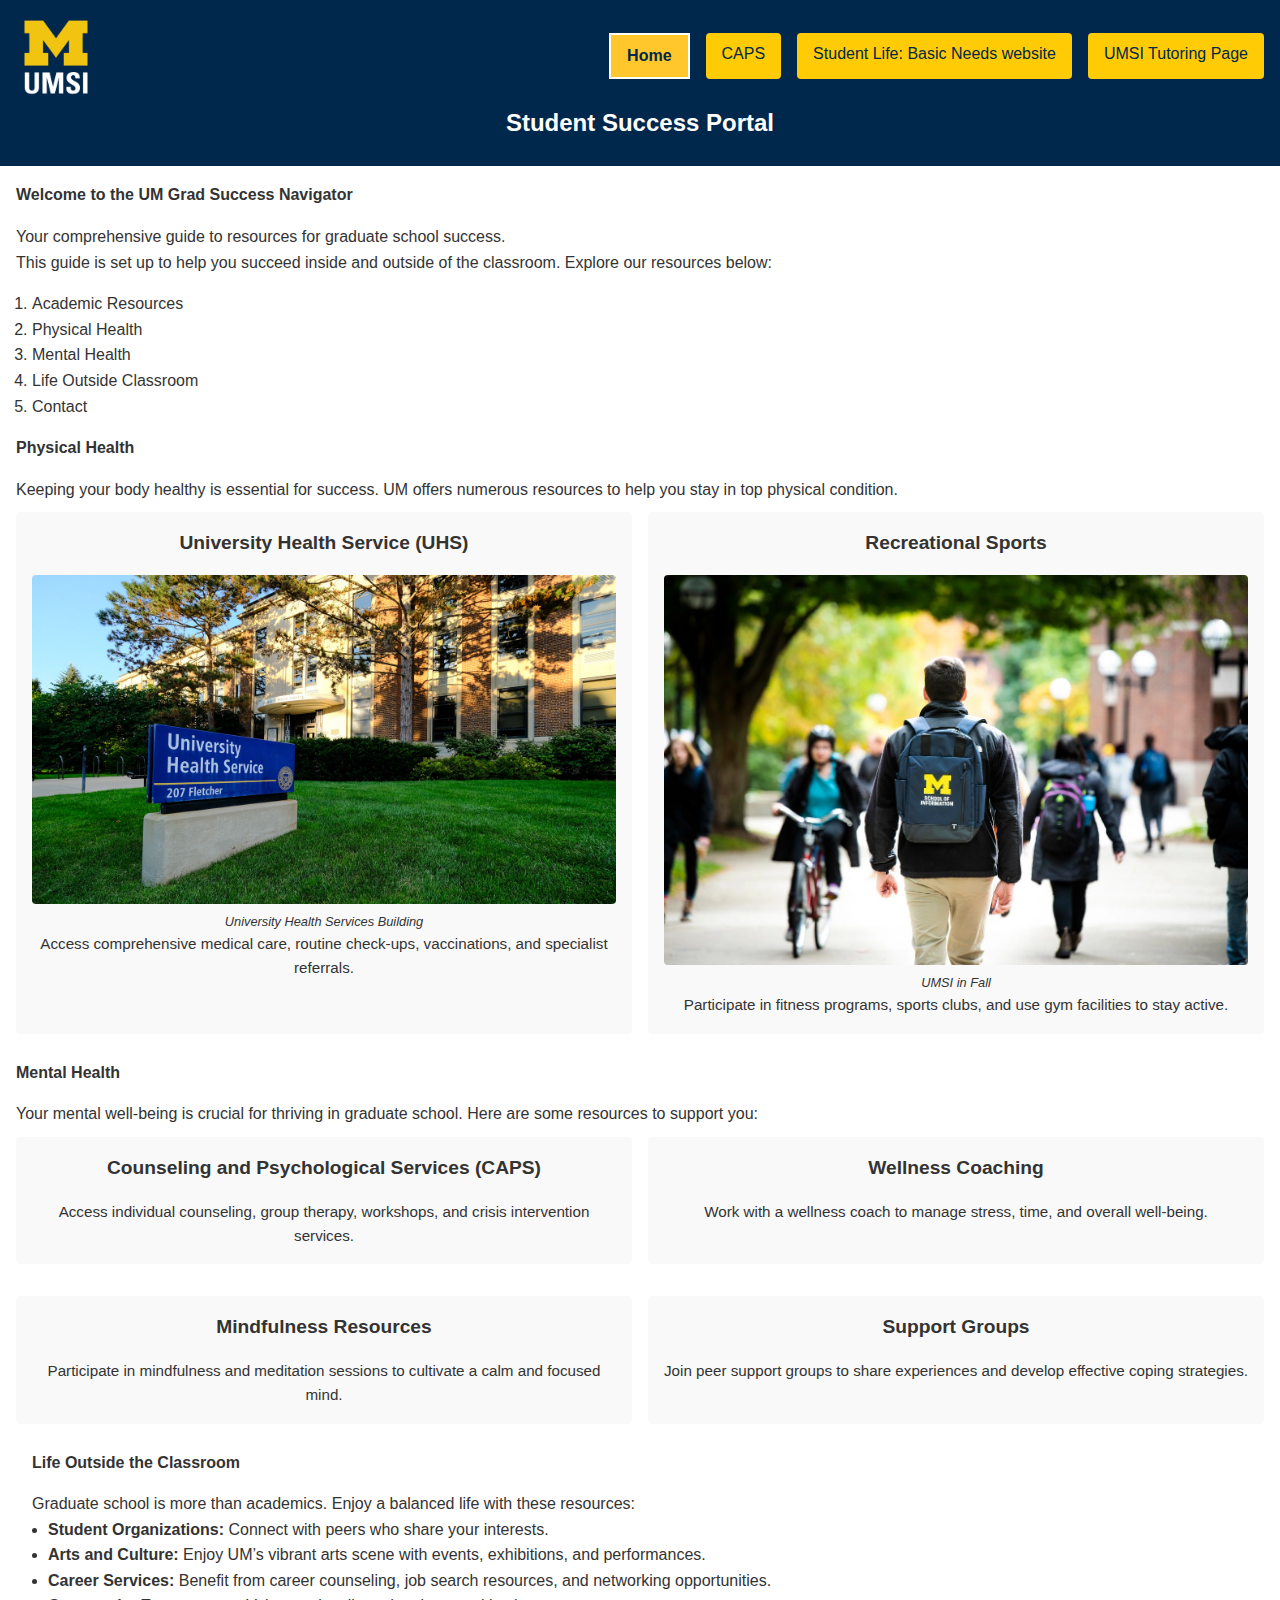
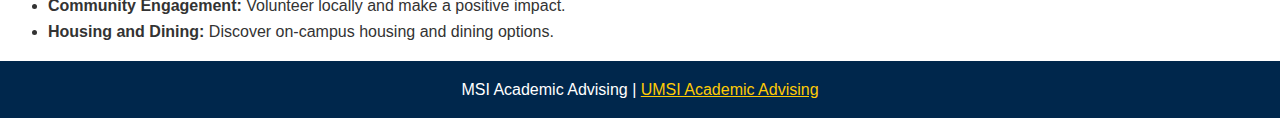
<file: index.html>
<!DOCTYPE html>
<html lang="en">

<head>
    <meta charset="UTF-8">
    <meta name="viewport" content="width=device-width, initial-scale=1.0, viewport-fit=cover">
    <link rel="stylesheet" type="text/css" href="css/html5reset.css">
    <link rel="stylesheet" type="text/css" href="css/style.css">
    <title>Student Success Portal</title>
</head>

<body>
    <header>
        <div class="skip"><a href="#main">Skip to Main Content</a></div>
        <div class="header-container">
            <div class="logo">
                <img src="images/UMSI_signature_vertical_informal_solidblue.jpg" alt="UMSI Logo">
            </div>
            <nav class="main-nav" aria-label="Primary Navigation">
                <ul>
                    <li><a href="index.html" class="active" aria-current="page">Home</a></li>
                    <li><a href="CAPS.html">CAPS</a></li>
                    <li><a href="Student_life_basicneeds.html">Student Life: Basic Needs website</a></li>
                    <li><a href="UMSI_tutoring.html">UMSI Tutoring Page</a></li>
                </ul>
            </nav>
        </div>
        <h1>Student Success Portal</h1>
    </header>
   <main class="container" id="main">
      <!-- Welcome Section -->
      <section class="welcome">
        <h2>Welcome to the UM Grad Success Navigator</h2>
        <p>Your comprehensive guide to resources for graduate school success.</p>
        <p>
          This guide is set up to help you succeed inside and outside of the
          classroom. Explore our resources below:
        </p>
        <ol>
          <li>Academic Resources</li>
          <li>Physical Health</li>
          <li>Mental Health</li>
          <li>Life Outside Classroom</li>
          <li>Contact</li>
        </ol>
      </section>

      <!-- Physical Health Section -->
      <section class="physical-health">
        <h2>Physical Health</h2>
        <p>
          Keeping your body healthy is essential for success. UM offers numerous
          resources to help you stay in top physical condition.
        </p>
        <div class="grid-cards">
          <article class="card">
            <h3>University Health Service (UHS)</h3>
            <figure>
              <img src="images/UHS.jpg" alt="University Health Services building" />
              <figcaption>University Health Services Building</figcaption>
            </figure>
            <p>
              Access comprehensive medical care, routine check-ups, vaccinations,
              and specialist referrals.
            </p>
          </article>
          <article class="card">
            <h3>Recreational Sports</h3>
            <figure>
              <img
                src="images/UMSI_CampusFall_UMSIBackpack_02.jpg"
                alt="Student with a UMSI backpack in fall"
              />
              <figcaption>UMSI in Fall</figcaption>
            </figure>
            <p>
              Participate in fitness programs, sports clubs, and use gym facilities
              to stay active.
            </p>
          </article>
        </div>
      </section>

      <!-- Mental Health Section -->
      <section class="mental-health">
        <h2>Mental Health</h2>
        <p>
          Your mental well-being is crucial for thriving in graduate school. Here
          are some resources to support you:
        </p>
        <div class="grid-cards">
          <article class="card">
            <h3>Counseling and Psychological Services (CAPS)</h3>
            <p>
              Access individual counseling, group therapy, workshops, and crisis
              intervention services.
            </p>
          </article>
          <article class="card">
            <h3>Wellness Coaching</h3>
            <p>
              Work with a wellness coach to manage stress, time, and overall
              well-being.
            </p>
          </article>
          <article class="card">
            <h3>Mindfulness Resources</h3>
            <p>
              Participate in mindfulness and meditation sessions to cultivate a
              calm and focused mind.
            </p>
          </article>
          <article class="card">
            <h3>Support Groups</h3>
            <p>
              Join peer support groups to share experiences and develop effective
              coping strategies.
            </p>
          </article>
        </div>
      </section>

      <!-- Life Outside Classroom Section -->
      <section class="life-outside">
        <h2>Life Outside the Classroom</h2>
        <p>
          Graduate school is more than academics. Enjoy a balanced life with these
          resources:
        </p>
        <ul>
          <li>
            <strong>Student Organizations:</strong> Connect with peers who share your interests.
          </li>
          <li>
            <strong>Arts and Culture:</strong> Enjoy UM’s vibrant arts scene with events,
            exhibitions, and performances.
          </li>
          <li>
            <strong>Career Services:</strong> Benefit from career counseling, job search
            resources, and networking opportunities.
          </li>
          <li>
            <strong>Community Engagement:</strong> Volunteer locally and make a positive impact.
          </li>
          <li>
            <strong>Housing and Dining:</strong> Discover on-campus housing and dining options.
          </li>
        </ul>
      </section>
    </main>

    <footer>
      <p>
        MSI Academic Advising |
        <a
          href="https://sites.google.com/umich.edu/msiacademicadvising/student-support-resources"
          >UMSI Academic Advising</a
        >
      </p>
    </footer>
  </body>
</html>
</file>
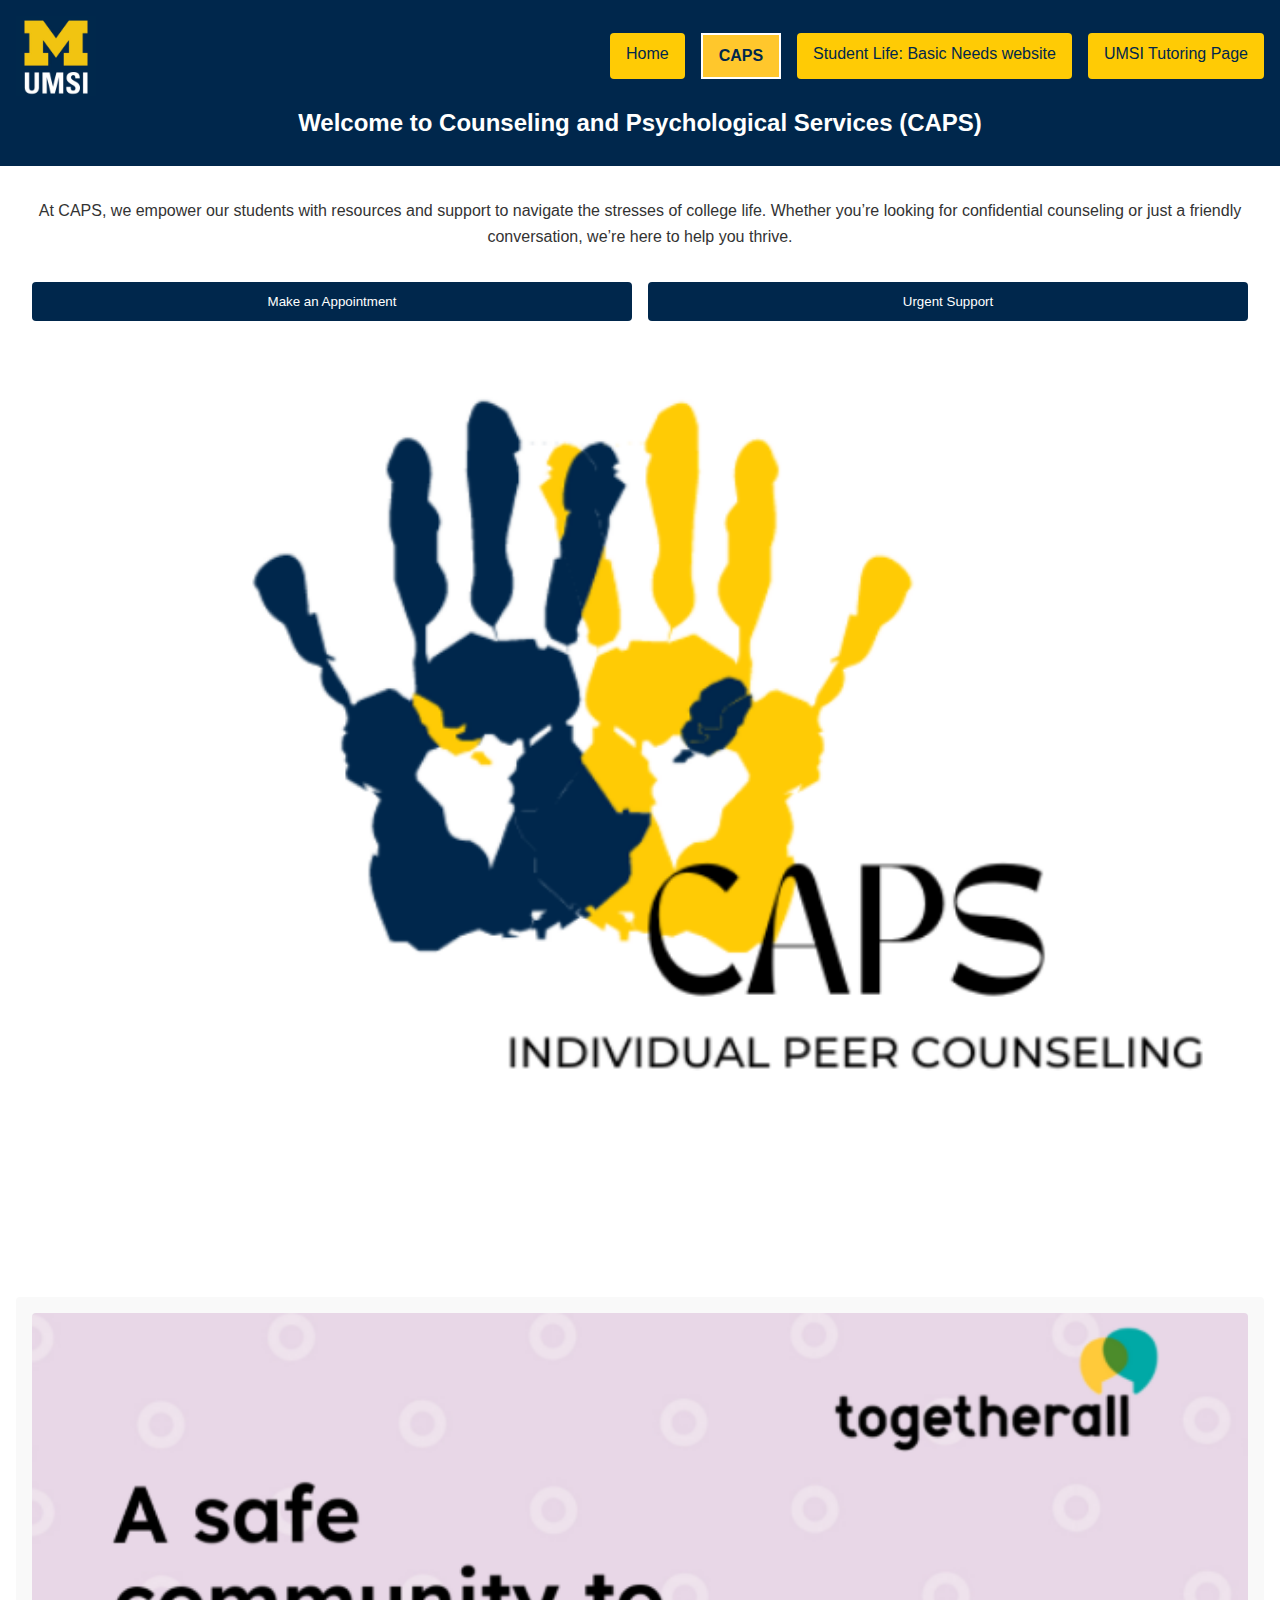
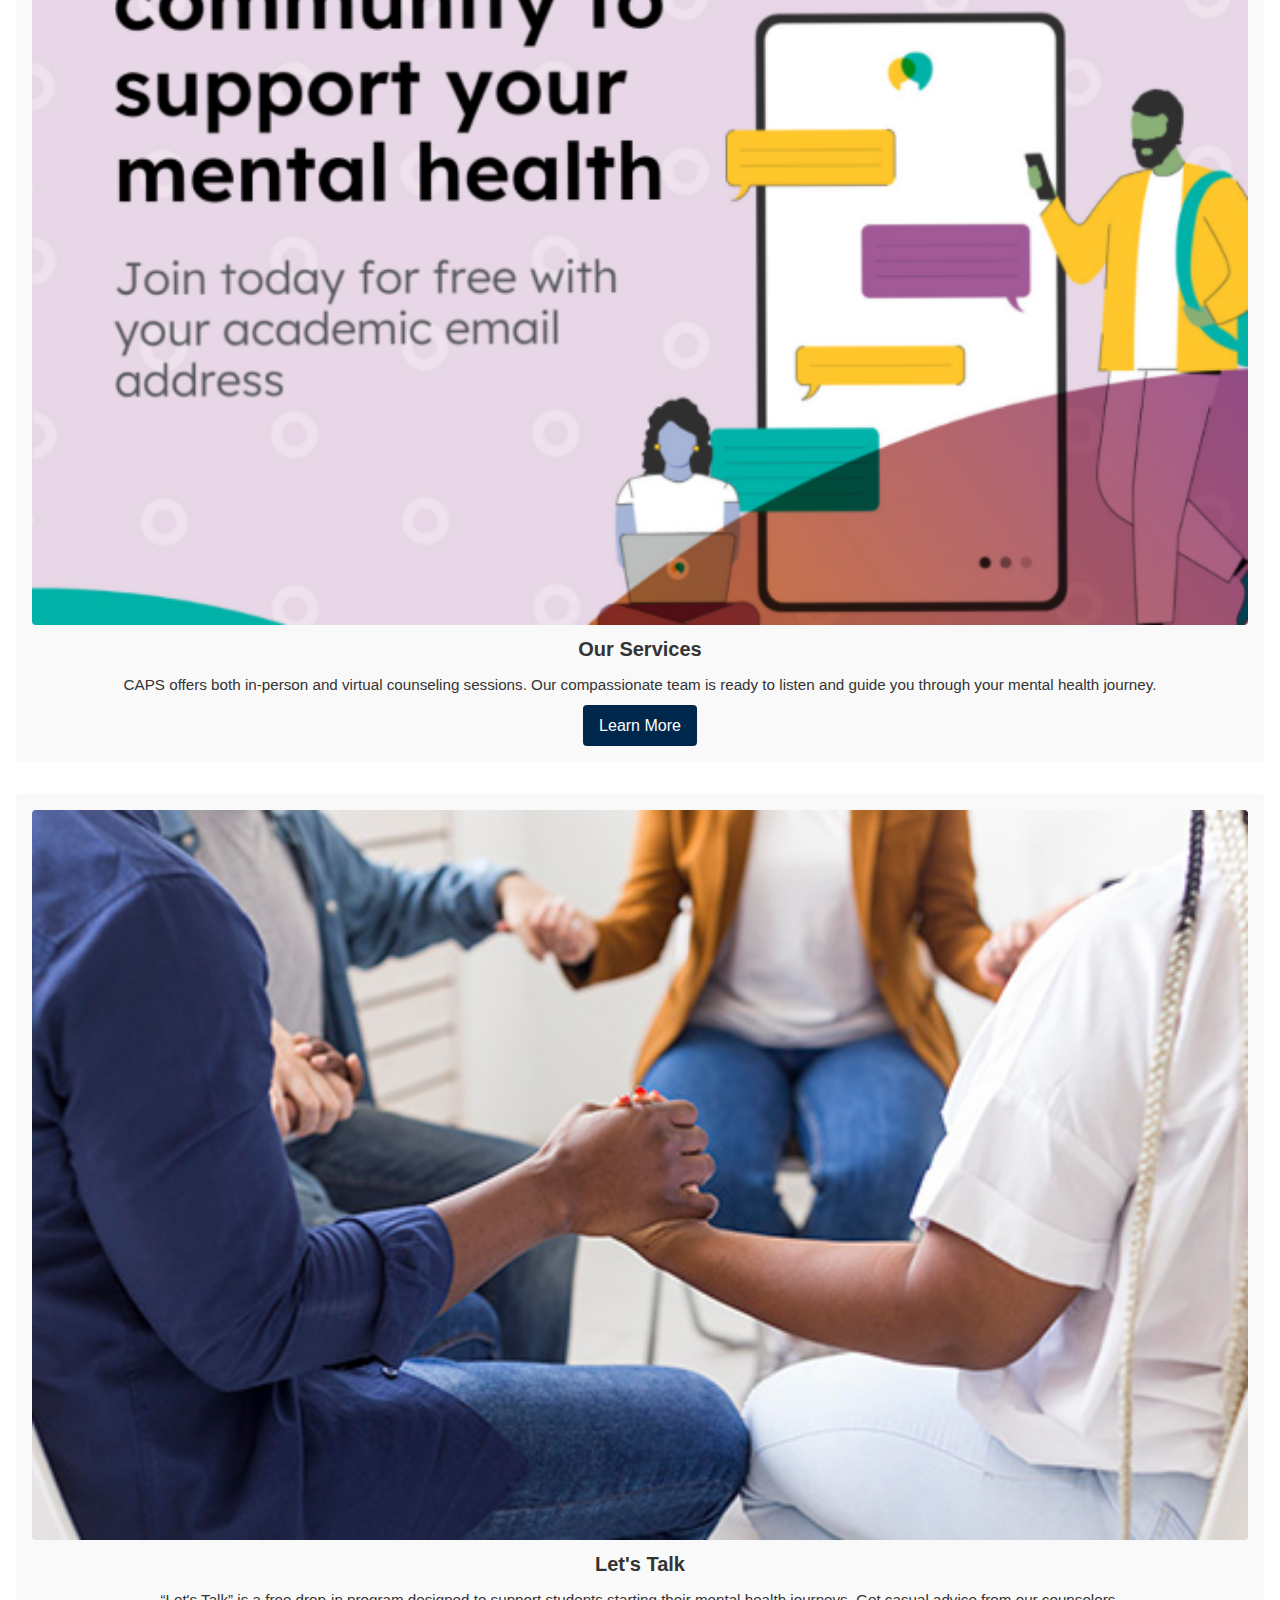
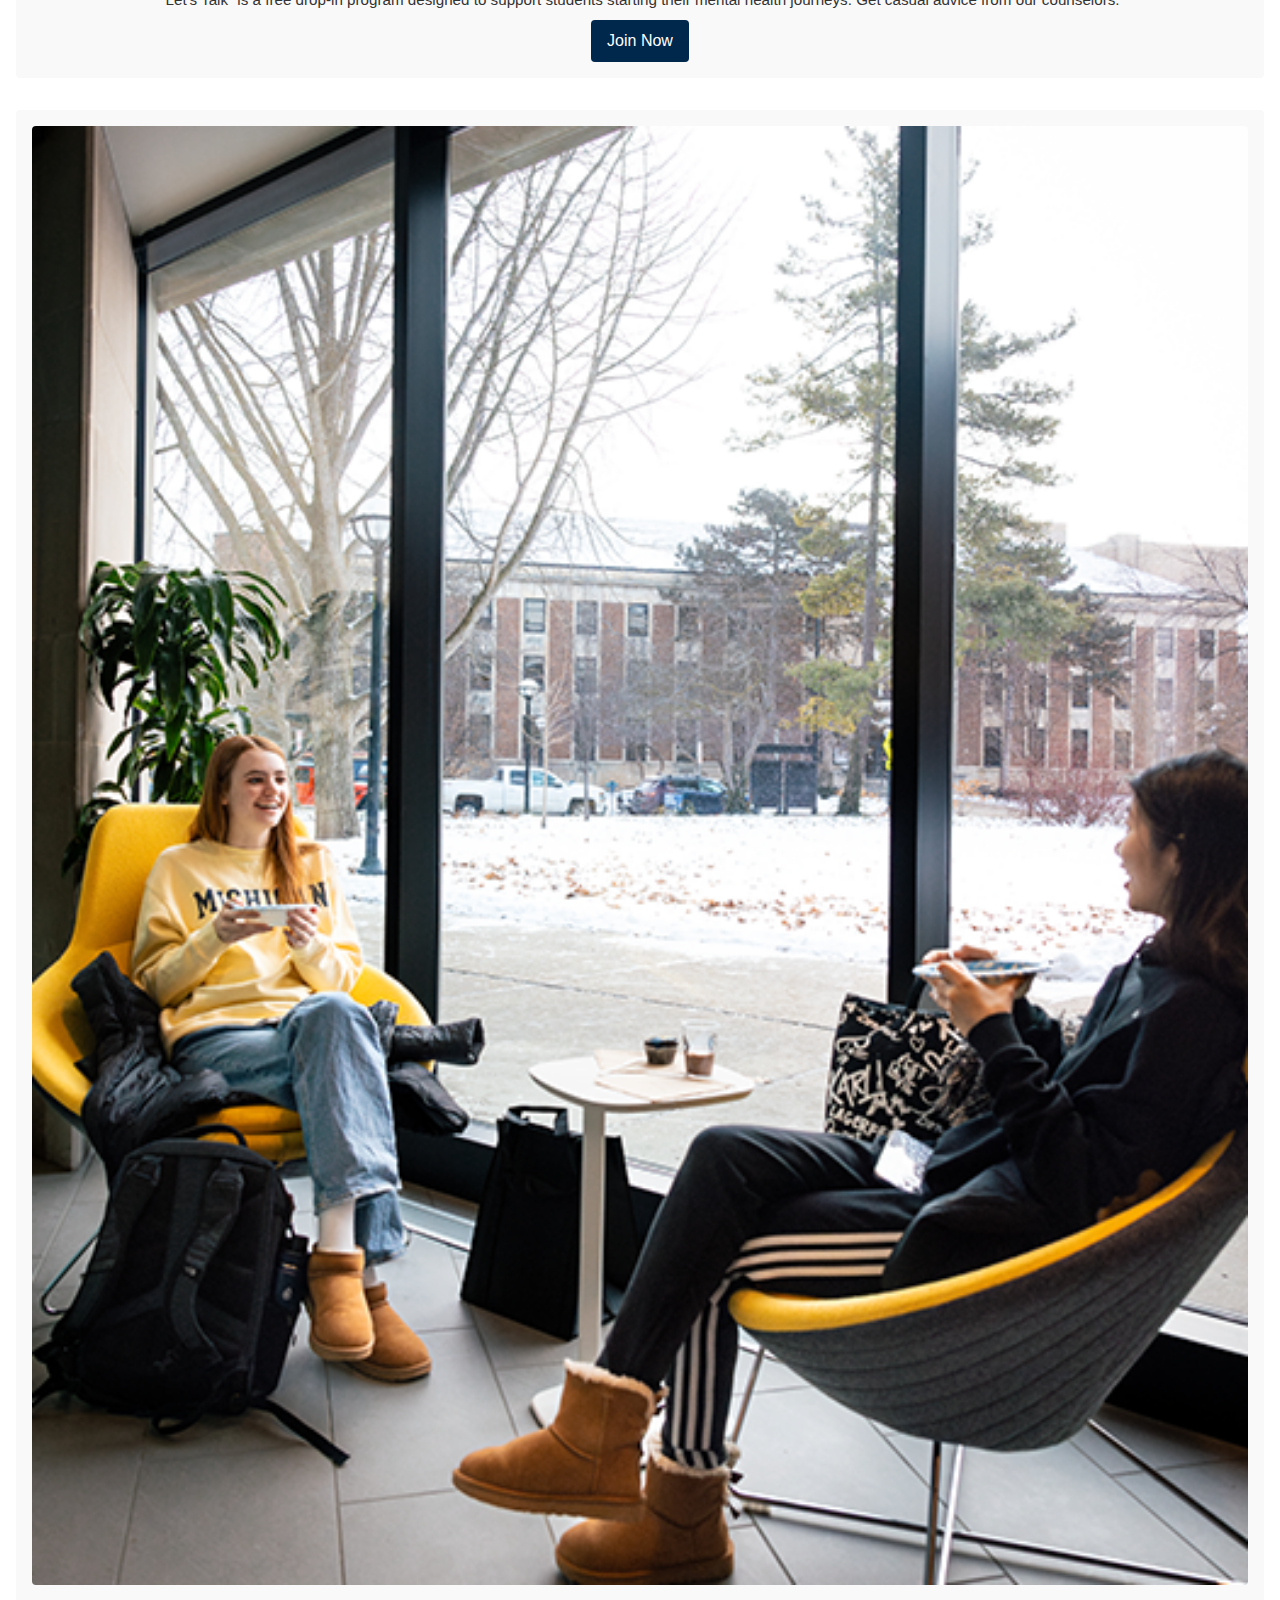
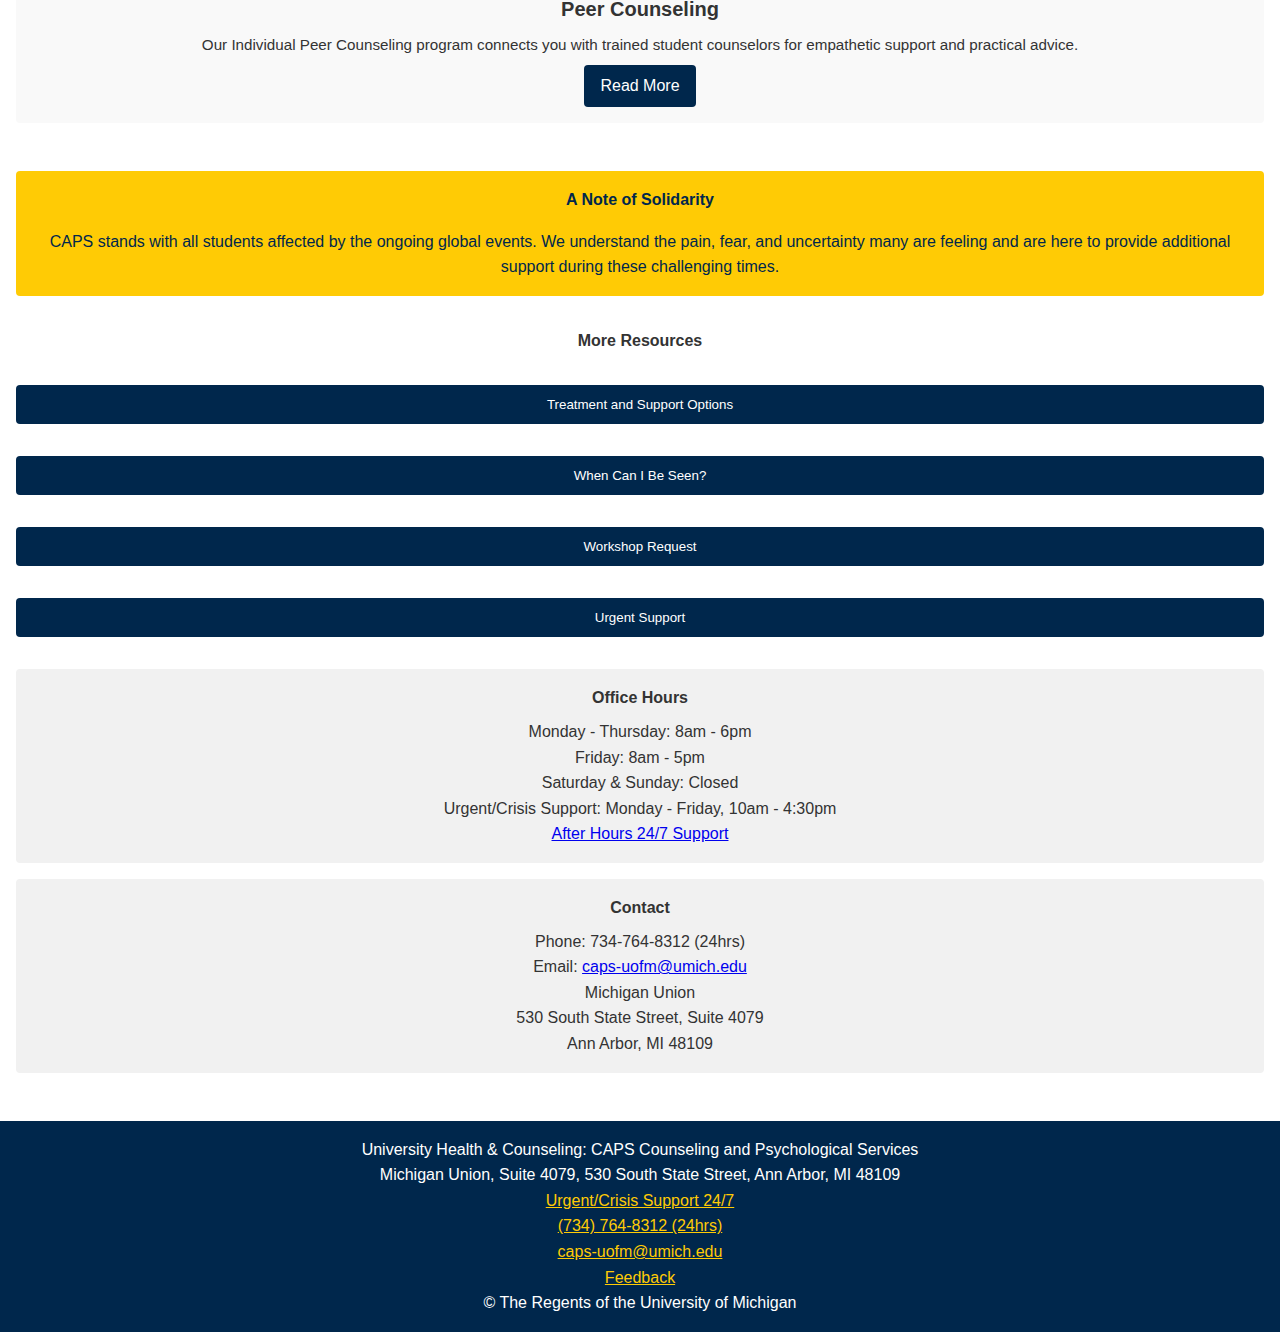
<file: CAPS.html>
<!DOCTYPE html>
<html lang="en">

<head>
    <meta charset="UTF-8">
    <meta name="viewport" content="width=device-width, initial-scale=1.0, viewport-fit=cover">
    <link rel="stylesheet" type="text/css" href="css/html5reset.css">
    <link rel="stylesheet" type="text/css" href="css/style.css">
    <title>Caps</title>
</head>

<body>

    <header>
        <div class="skip"><a href="#main">Skip to Main Content</a></div>
        <div class="header-container">
            <div class="logo">
                <img src="images/UMSI_signature_vertical_informal_solidblue.jpg" alt="UMSI Logo">
            </div>
            <nav class="main-nav" aria-label="Primary Navigation">
                <ul>
                    <li><a href="index.html">Home</a></li>
                    <li><a href="CAPS.html" class="active" aria-current="page">CAPS</a></li>
                    <li><a href="Student_life_basicneeds.html">Student Life: Basic Needs website</a></li>
                    <li><a href="UMSI_tutoring.html">UMSI Tutoring Page</a></li>
                </ul>
            </nav>
        </div>
        <h1>Welcome to Counseling and Psychological Services (CAPS)</h1>
    </header>

    <main class="container" id="main">

        <section class="intro">
            <div class="intro-text">
                <p>
                    At CAPS, we empower our students with resources and support to
                    navigate the stresses of college life. Whether you’re looking for
                    confidential counseling or just a friendly conversation, we’re here
                    to help you thrive.
                </p>
                <div class="intro-buttons">
                    <button>Make an Appointment</button>
                    <button>Urgent Support</button>
                </div>
            </div>
            <div class="intro-image">
                <img src="images/caps.png" alt="CAPS team providing support" />
            </div>
        </section>

        <section class="info-cards">
            <article class="card">
                <img src="images/img2.png" alt="Poster promoting mental health awareness" />
                <h2>Our Services</h2>
                <p>
                    CAPS offers both in-person and virtual counseling sessions. Our
                    compassionate team is ready to listen and guide you through your
                    mental health journey.
                </p>
                <a href="#">Learn More</a>
            </article>
            <article class="card">
                <img src="images/close-up-community-holding-hands.jpg" alt="Community support: hands held together" />
                <h2>Let's Talk</h2>
                <p>
                    “Let's Talk” is a free drop-in program designed to support students
                    starting their mental health journeys. Get casual advice from our
                    counselors.
                </p>
                <a href="#">Join Now</a>
            </article>
            <article class="card">
                <img src="images/MCOMMONS-WinterSemester2025-01.png" alt="Students engaging in peer counseling" />
                <h2>Peer Counseling</h2>
                <p>
                    Our Individual Peer Counseling program connects you with trained
                    student counselors for empathetic support and practical advice.
                </p>
                <a href="#">Read More</a>
            </article>
        </section>

        <section class="announcement">
            <h2>A Note of Solidarity</h2>
            <p>
                CAPS stands with all students affected by the ongoing global events.
                We understand the pain, fear, and uncertainty many are feeling and are
                here to provide additional support during these challenging times.
            </p>
        </section>

        <section class="resources">
            <h2>More Resources</h2>
            <div class="resources-buttons">
                <button>Treatment and Support Options</button>
                <button>When Can I Be Seen?</button>
                <button>Workshop Request</button>
                <button>Urgent Support</button>
            </div>
        </section>

        <section class="contact-hours">
            <div class="hours">
                <h3>Office Hours</h3>
                <p>Monday - Thursday: 8am - 6pm</p>
                <p>Friday: 8am - 5pm</p>
                <p>Saturday &amp; Sunday: Closed</p>
                <p>Urgent/Crisis Support: Monday - Friday, 10am - 4:30pm</p>
                <a href="#">After Hours 24/7 Support</a>
            </div>
            <div class="contact">
                <h3>Contact</h3>
                <p>Phone: 734-764-8312 (24hrs)</p>
                <p>Email: <a href="mailto:caps-uofm@umich.edu">caps-uofm@umich.edu</a></p>
                <p>Michigan Union</p>
                <p>530 South State Street, Suite 4079</p>
                <p>Ann Arbor, MI 48109</p>
            </div>
        </section>
    </main>

    <footer>
        <div class="footer-container">
            <p>
                University Health &amp; Counseling: CAPS Counseling and Psychological
                Services
            </p>
            <p>
                Michigan Union, Suite 4079, 530 South State Street, Ann Arbor, MI
                48109
            </p>
            <p><a href="#">Urgent/Crisis Support 24/7</a></p>
            <p><a href="#">(734) 764-8312 (24hrs)</a></p>
            <p><a href="mailto:caps-uofm@umich.edu">caps-uofm@umich.edu</a></p>
            <p><a href="#">Feedback</a></p>
            <p>&copy; The Regents of the University of Michigan</p>
        </div>
    </footer>
</body>

</html>
</file>
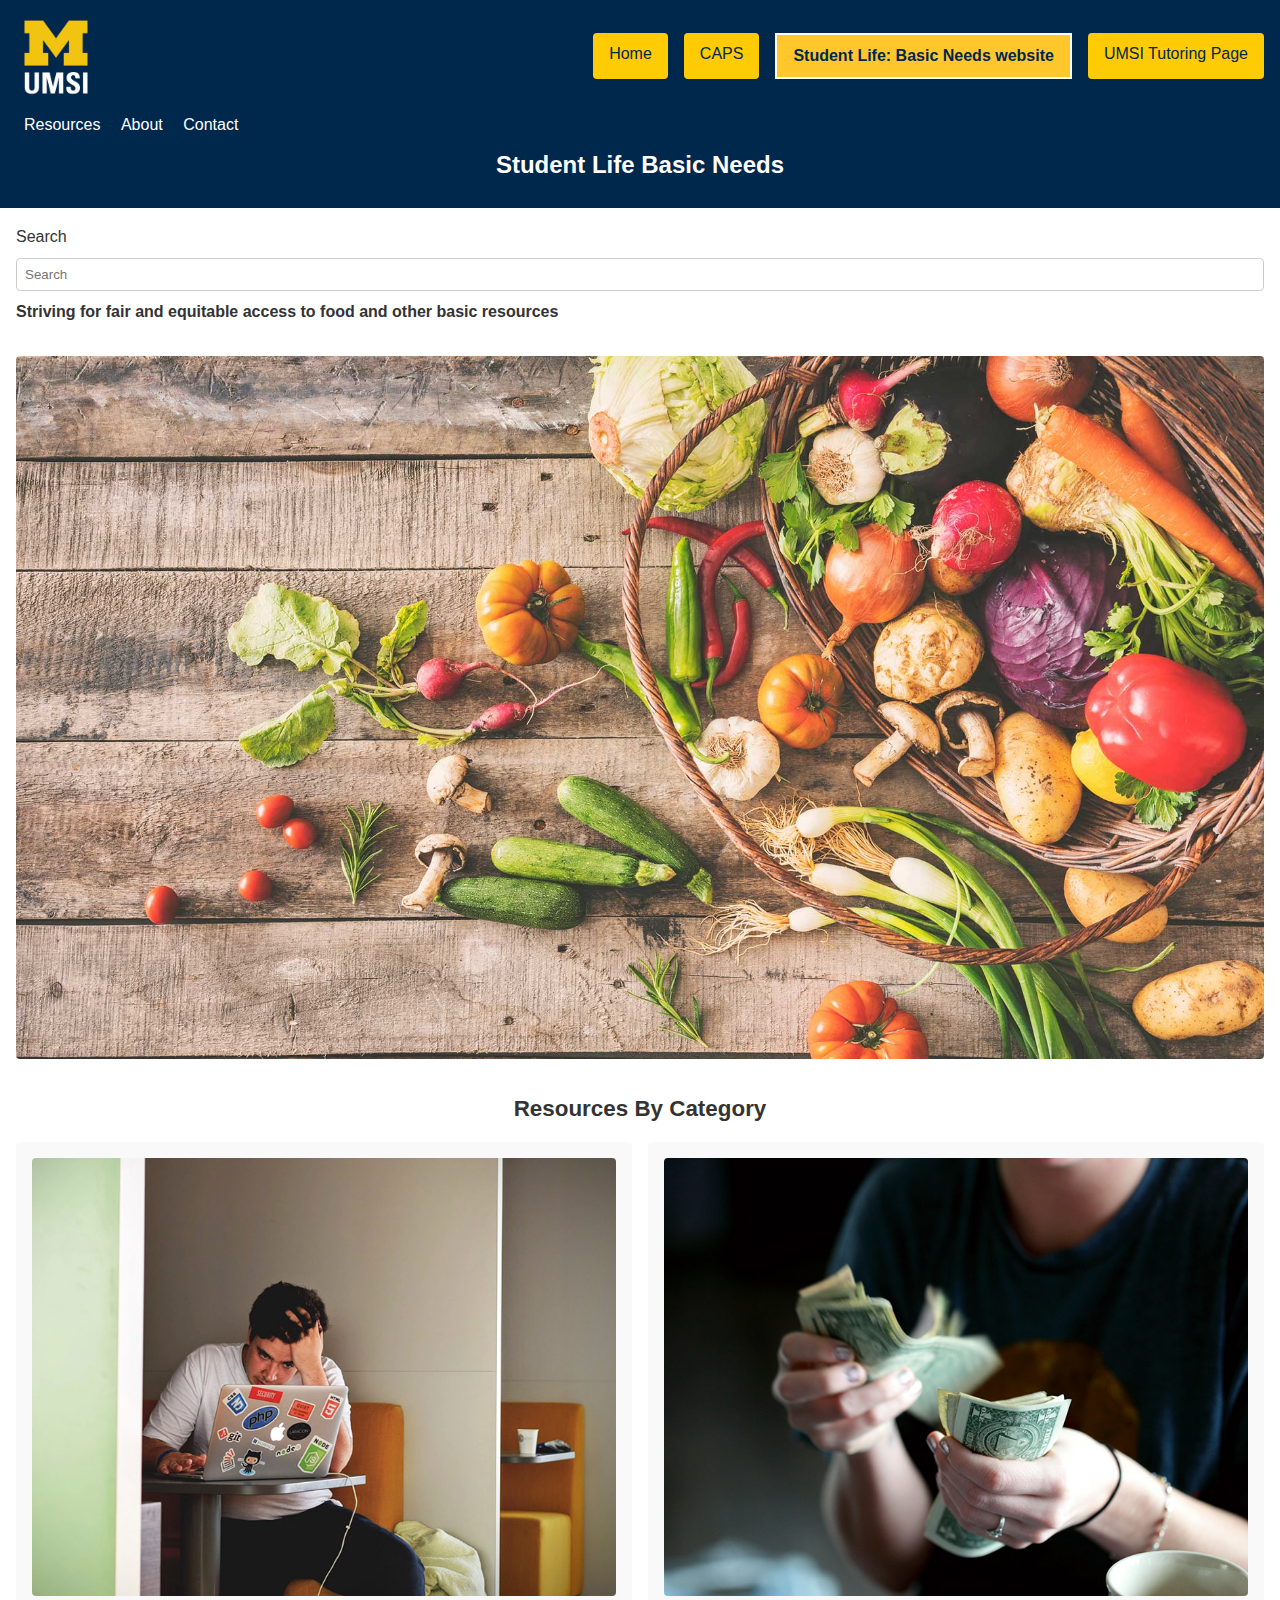
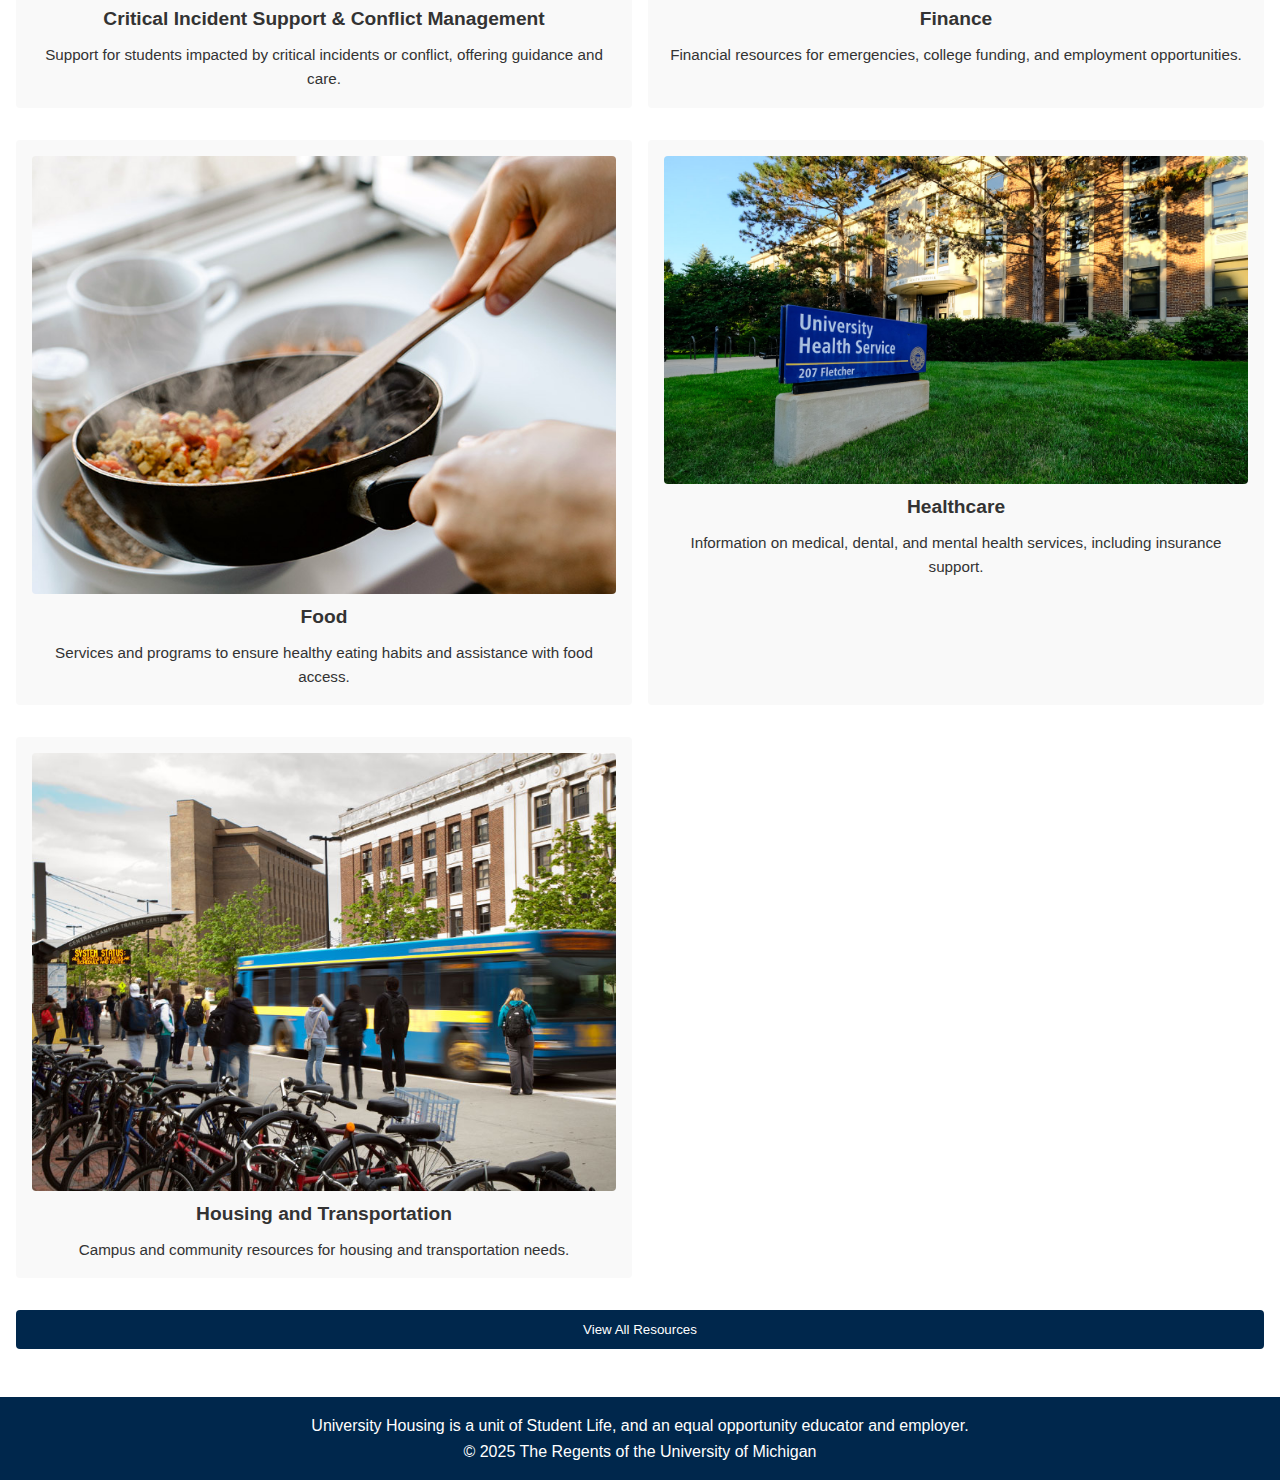
<file: Student_life_basicneeds.html>
<!DOCTYPE html>
<html lang="en">

<head>
    <meta charset="UTF-8">
    <meta name="viewport" content="width=device-width, initial-scale=1.0, viewport-fit=cover">
    <link rel="stylesheet" type="text/css" href="css/html5reset.css">
    <link rel="stylesheet" type="text/css" href="css/style.css">
    <title>Student Life Basic Needs</title>

</head>

<body>

    <header class="site-header">
        <div class="skip"><a href="#main">Skip to Main Content</a></div>
        <div class="header-container" id="header-top">
            <div class="logo">
                <img src="images/UMSI_signature_vertical_informal_solidblue.jpg" alt="UMSI Logo">
            </div>
            <nav class="main-nav" aria-label="Primary Navigation">
                <ul>
                    <li><a href="index.html">Home</a></li>
                    <li><a href="CAPS.html">CAPS</a></li>
                    <li><a href="Student_life_basicneeds.html" class="active" aria-current="page">Student Life: Basic
                            Needs website</a></li>
                    <li><a href="UMSI_tutoring.html">UMSI Tutoring Page</a></li>
                </ul>
            </nav>
            <div class="secondary-nav">
                <a href="#">Resources</a>
                <a href="#">About</a>
                <a href="#">Contact</a>
            </div>
        </div>

        <h1>Student Life Basic Needs</h1>

    </header>

    <main class="container" id="main">
        <!-- Hero Section -->
        <section class="hero">
            <div class="hero-content">
                <label for="search" class="visually-hidden">Search</label>
                <input id="search" type="search" placeholder="Search" name="search" />
                <h2>Striving for fair and equitable access to food and other basic resources</h2>
            </div>
            <div class="hero-image">
                <img src="images/hero-bg.jpg" alt="Students engaging on campus" />
            </div>
        </section>

        <!-- Resources Categories -->
        <section class="resources">
            <h2 class="section-title">Resources By Category</h2>
            <div class="grid-categories">
                <article class="category">
                    <img src="images/criticalincident.jpg" alt="Student under stress" />
                    <h3>Critical Incident Support &amp; Conflict Management</h3>
                    <p>
                        Support for students impacted by critical incidents or conflict, offering guidance and care.
                    </p>
                </article>
                <article class="category">
                    <img src="images/finance.jpg" alt="Financial assistance" />
                    <h3>Finance</h3>
                    <p>
                        Financial resources for emergencies, college funding, and employment opportunities.
                    </p>
                </article>
                <article class="category">
                    <img src="images/food.jpg" alt="Fresh healthy food" />
                    <h3>Food</h3>
                    <p>
                        Services and programs to ensure healthy eating habits and assistance with food access.
                    </p>
                </article>
                <article class="category">
                    <img src="images/UHS.jpg" alt="Healthcare facility" />
                    <h3>Healthcare</h3>
                    <p>
                        Information on medical, dental, and mental health services, including insurance support.
                    </p>
                </article>
                <article class="category">
                    <img src="images/housingtransportation.jpg" alt="Housing and transportation" />
                    <h3>Housing and Transportation</h3>
                    <p>
                        Campus and community resources for housing and transportation needs.
                    </p>
                </article>
            </div>
            <button class="view-all">View All Resources</button>
        </section>
    </main>

    <footer class="site-footer">
        <p>
            University Housing is a unit of Student Life, and an equal opportunity educator and employer.
        </p>
        <p>&copy; 2025 The Regents of the University of Michigan</p>
    </footer>
</body>

</html>
</file>
<file: css/style.css>
/* Mobile Viewport Size - Please use the breakpoint 414px * 896px or iphone XR */
/* font-Base Size: 18px, I'm using rem quivalent based on my default font*/
/* Michigan yellow - #FFCB05 */
/* Michigan Blue - #00274C*/

/* Global stylings starts here */

body {
  margin: 0;
  font-family: "Helvetica Neue", Helvetica, Arial, sans-serif;
  line-height: 1.6;
  color: #333;
  font-size: 1rem;
}

.skip a {
  position: absolute;
  top: -40px;
  transition: top 0.3s ease;
}

.skip a:focus {
  top: 20px;
  color: #fff;
  background-color: #000000;
}

*:focus {
  border: 2px solid;
}

nav a:hover,
nav a:focus {
  text-decoration: underline;
}

.active {
  font-weight: bold;
  background-color: #Ffc72c;
  border: 2px solid #ffffff;

}

header {
  background-color: #00274c;
  color: #fff;
  padding: 1rem;
}

.header-container {
  display: grid;
  grid-template-columns: 1fr;
  gap: 1rem;
  text-align: center;
}

.logo img {
  max-width: 30%;
  height: auto;
  display: block;
  margin: 0 auto;
}

.main-nav ul {
  margin: 0;
  padding: 0;
  display: grid;
  grid-template-columns: 1fr;
  gap: 0.5rem;
  list-style: none;
}

.main-nav ul li {
  background-color: #FFCB05;
  border-radius: 4px;
}

.main-nav a {
  color: #00274C;
  text-decoration: none;
  padding: 0.5rem 1rem;
  display: block;
}

.main-nav a:focus,
.main-nav a:hover {
  outline: 2px solid #fff;
  outline-offset: 2px;
}

h1 {
  font-size: 1.5rem;
  margin: 0;
  padding: 0.5rem;
  text-align: center;
}

h2,
h3 {
  margin-bottom: 1rem;
}

.container {
  padding: 1rem;
}

button {
  display: block;
  width: 100%;
  padding: 0.75rem;
  background-color: #00274c;
  color: #fff;
  border: none;
  border-radius: 4px;
  cursor: pointer;
  margin-top: 1rem;
}

footer {
  background-color: #00274c;
  color: #fff;
  text-align: center;
  padding: 1rem;
}

footer a {
  color: #FFCB05;
  text-decoration: underline;
}

/* Global stylings ends  here */


/* Index specific stylings starts here  */
.container ol {
  padding: 1rem;
}

.container img {
  width: 100%;
  height: auto;
  display: block;
  margin: 0 auto;
}

article {
  margin-bottom: 1rem;
}

.grid-cards {
  display: grid;
  grid-template-columns: 1fr;
  gap: 1rem;
  padding: 10px 0px;
}

.card {
  background: #f9f9f9;
  border-radius: 4px;
  padding: 1rem;
  text-align: center;
}

.card h3 {
  font-size: 1.2rem;
}

.card p {
  font-size: 0.95rem;
}

.card figure {
  margin: 0;
}

.card img {
  width: 100%;
  height: auto;
  border-radius: 4px;
  margin-bottom: 0.5rem;
}

figcaption {
  font-size: 0.8rem;
  text-align: center;
  font-style: oblique;
}

.life-outside ul {
  padding: 0 1rem;
}

/* Index specific stylings ends here  */

/* caps specific stylings starts here  */

.intro {
  display: grid;
  grid-template-columns: 1fr;
  gap: 1rem;
  align-items: center;
  margin-bottom: 2rem;
  text-align: center;
}

.intro-text p {
  margin: 0 0 1rem;
}

.intro-buttons {
  display: grid;
  grid-template-columns: 1fr 1fr;
  gap: 1rem;
}

.intro-buttons button {
  padding: 0.75rem;
  background-color: #00274c;
  color: #fff;
  border: none;
  border-radius: 4px;
  cursor: pointer;
}

.intro-buttons button:hover,
.intro-buttons button:focus {
  background-color: #001d39;
  outline: 2px solid #fff;
}

.intro-image img {
  width: 100%;
  height: auto;
  border-radius: 4px;
}

.info-cards {
  display: grid;
  grid-template-columns: 1fr;
  gap: 1rem;
  margin-bottom: 2rem;
}

.card {
  background: #f9f9f9;
  border-radius: 4px;
  padding: 1rem;
  text-align: center;
}

.card img {
  width: 100%;
  height: auto;
  border-radius: 4px;
  margin-bottom: 0.5rem;
}

.card h2 {
  font-size: 1.25rem;
  margin: 0.5rem 0;
}

.card p {
  font-size: 0.95rem;
}

.card a {
  display: inline-block;
  margin-top: 0.5rem;
  background-color: #00274c;
  color: #fff;
  padding: 0.5rem 1rem;
  border-radius: 4px;
  text-decoration: none;
}

.card a:hover,
.card a:focus {
  background-color: #001d39;
  outline: 2px solid #fff;
}

/* Announcement Section */
.announcement {
  background-color: #FFCB05;
  color: #00274c;
  padding: 1rem;
  border-radius: 4px;
  margin-bottom: 2rem;
  text-align: center;
}

.announcement h2 {
  margin-top: 0;
}

.resources {
  text-align: center;
  margin-bottom: 2rem;
}

.resources-buttons {
  display: grid;
  grid-template-columns: 1fr;
  gap: 1rem;
  margin-top: 1rem;
}

.resources-buttons button {
  padding: 0.75rem;
  background-color: #00274c;
  color: #fff;
  border: none;
  border-radius: 4px;
  cursor: pointer;
}

.resources-buttons button:hover,
.resources-buttons button:focus {
  background-color: #001d39;
  outline: 2px solid #fff;
}

.contact-hours {
  display: grid;
  grid-template-columns: 1fr;
  gap: 1rem;
  margin-bottom: 2rem;
  text-align: center;
}

.contact-hours h3 {
  margin-bottom: 0.5rem;
}

.contact,
.hours {
  background: #f1f1f1;
  padding: 1rem;
  border-radius: 4px;
}

/* caps specific styling ends here */

/* Student life page specific styling starts here */
.secondary-nav a {
  color: #fff;
  text-decoration: none;
  padding: 0.5rem;
}

.hero {
  display: grid;
  grid-template-columns: 1fr;
  gap: 1rem;
  text-align: center;
  margin-bottom: 2rem;
}

.hero-content {
  display: grid;
  gap: 0.5rem;
  align-items: center;
}

.hero-content input[type="search"] {
  padding: 0.5rem;
  border: 1px solid #ccc;
  border-radius: 4px;
}

.hero-image img {
  width: 100%;
  height: auto;
  border-radius: 4px;
}

.resources {
  margin-bottom: 2rem;
}

.resources .section-title {
  text-align: center;
  font-size: 1.4rem;
  margin-bottom: 1rem;
}

.grid-categories {
  display: grid;
  grid-template-columns: 1fr;
  gap: 1rem;
}

.category {
  background: #f9f9f9;
  border-radius: 4px;
  padding: 1rem;
  text-align: center;
}

.category img {
  width: 100%;
  height: auto;
  border-radius: 4px;
  margin-bottom: 0.5rem;
}

.category h3 {
  font-size: 1.2rem;
  margin: 0.5rem 0;
}

.category p {
  font-size: 0.95rem;
}

.view-all {
  display: block;
  width: 100%;
  padding: 0.75rem;
  background-color: #00274c;
  color: #fff;
  border: none;
  border-radius: 4px;
  cursor: pointer;
  margin-top: 1rem;
}

.view-all:hover,
.view-all:focus {
  background-color: #001d39;
  outline: 2px solid #fff;
}

/* Student life page specific styling ends here */

/* UMIS tutoring page specific styling starts here */

.Sec-Nav {
  padding: 1rem;
  background: #f0f0f0;
}

.Sec-Nav h2 {
  margin-top: 0;
  margin-bottom: 1rem;
  font-size: 1.2rem;
}

.Sec-Nav ul {
  display: grid;
  grid-template-columns: 1fr;
  gap: 1rem;
  list-style: none;
  padding: 0;
  margin: 0;
}

.Sec-Nav>ul>li {
  background: #fff;
  border-radius: 4px;
  padding: 1rem;
}


.Sec-Nav li ul {
  list-style: disc;
  margin: 0.5rem 0 0 1.5rem;
  padding: 0;
}


.Sec-Nav a {
  color: #00274C;
  text-decoration: none;
}

.Sec-Nav a:hover,
.Sec-Nav a:focus {
  text-decoration: underline;
}

.intro {
  display: grid;
  gap: 1rem;
  padding: 1rem;
  text-align: center;
}

.intro h1,
.intro h2 {
  margin: 1rem;
}

.intro ul {
  list-style: disc inside;
  text-align: left;
  padding-left: 1rem;
}


.peer-tutoring {
  display: grid;
  gap: 1rem;
  padding: 1rem;
  text-align: center;
}

.peer-tutoring h1 {
  font-size: 1.5rem;
  margin-bottom: 0.5rem;
}

.peer-tutoring img {
  width: 100%;
  height: auto;
  border-radius: 4px;
}

.peer-tutoring p {
  font-size: 0.95rem;
  line-height: 1.4;
}

/* UMIS tutoring page specific styling ends here */

/* Media Query */
@media (min-width: 600px) {

  /* index page specific styling starts*/
  .header-container {
    grid-template-columns: auto 1fr;
    text-align: left;
    align-items: center;
  }

  .logo {
    justify-self: start;
    width: 100%;
    height: auto;
    display: inline-block;
  }

  .logo img {
    width: 20%;
    height: auto;
    margin: 0;
  }

  .main-nav ul {
    grid-template-columns: repeat(4, auto);
    gap: 1rem;
    justify-content: end;
  }

  /* index page specific styling ends*/

  /* caps page specific styling starts*/
  .welcome {
    text-align: left;
  }

  .grid-cards {
    grid-template-columns: repeat(2, 1fr);
  }

  .life-outside {
    padding: 0 1rem;
  }

  /* caps page specific styling ends*/

  /* student life page specific styling starts*/
  .hero {
    text-align: left;
    align-items: center;
  }

  .grid-categories {
    grid-template-columns: repeat(2, 1fr);
  }

  /* student life page specific styling ends */
  /* UMIS tutoring page specific styling starts here */
  .peer-tutoring {
    grid-template-columns: 1fr;
    align-items: center;
    text-align: left;
  }
  .Sec-Nav ul {
    display: grid;
    grid-template-columns: repeat(2, 1fr);
    gap: 1rem;
    list-style: none;
    padding: 0;
    margin: 0;
  }
  /* UMIS tutoring page specific styling ends here */
  /* media query ends here */
}
</file>
